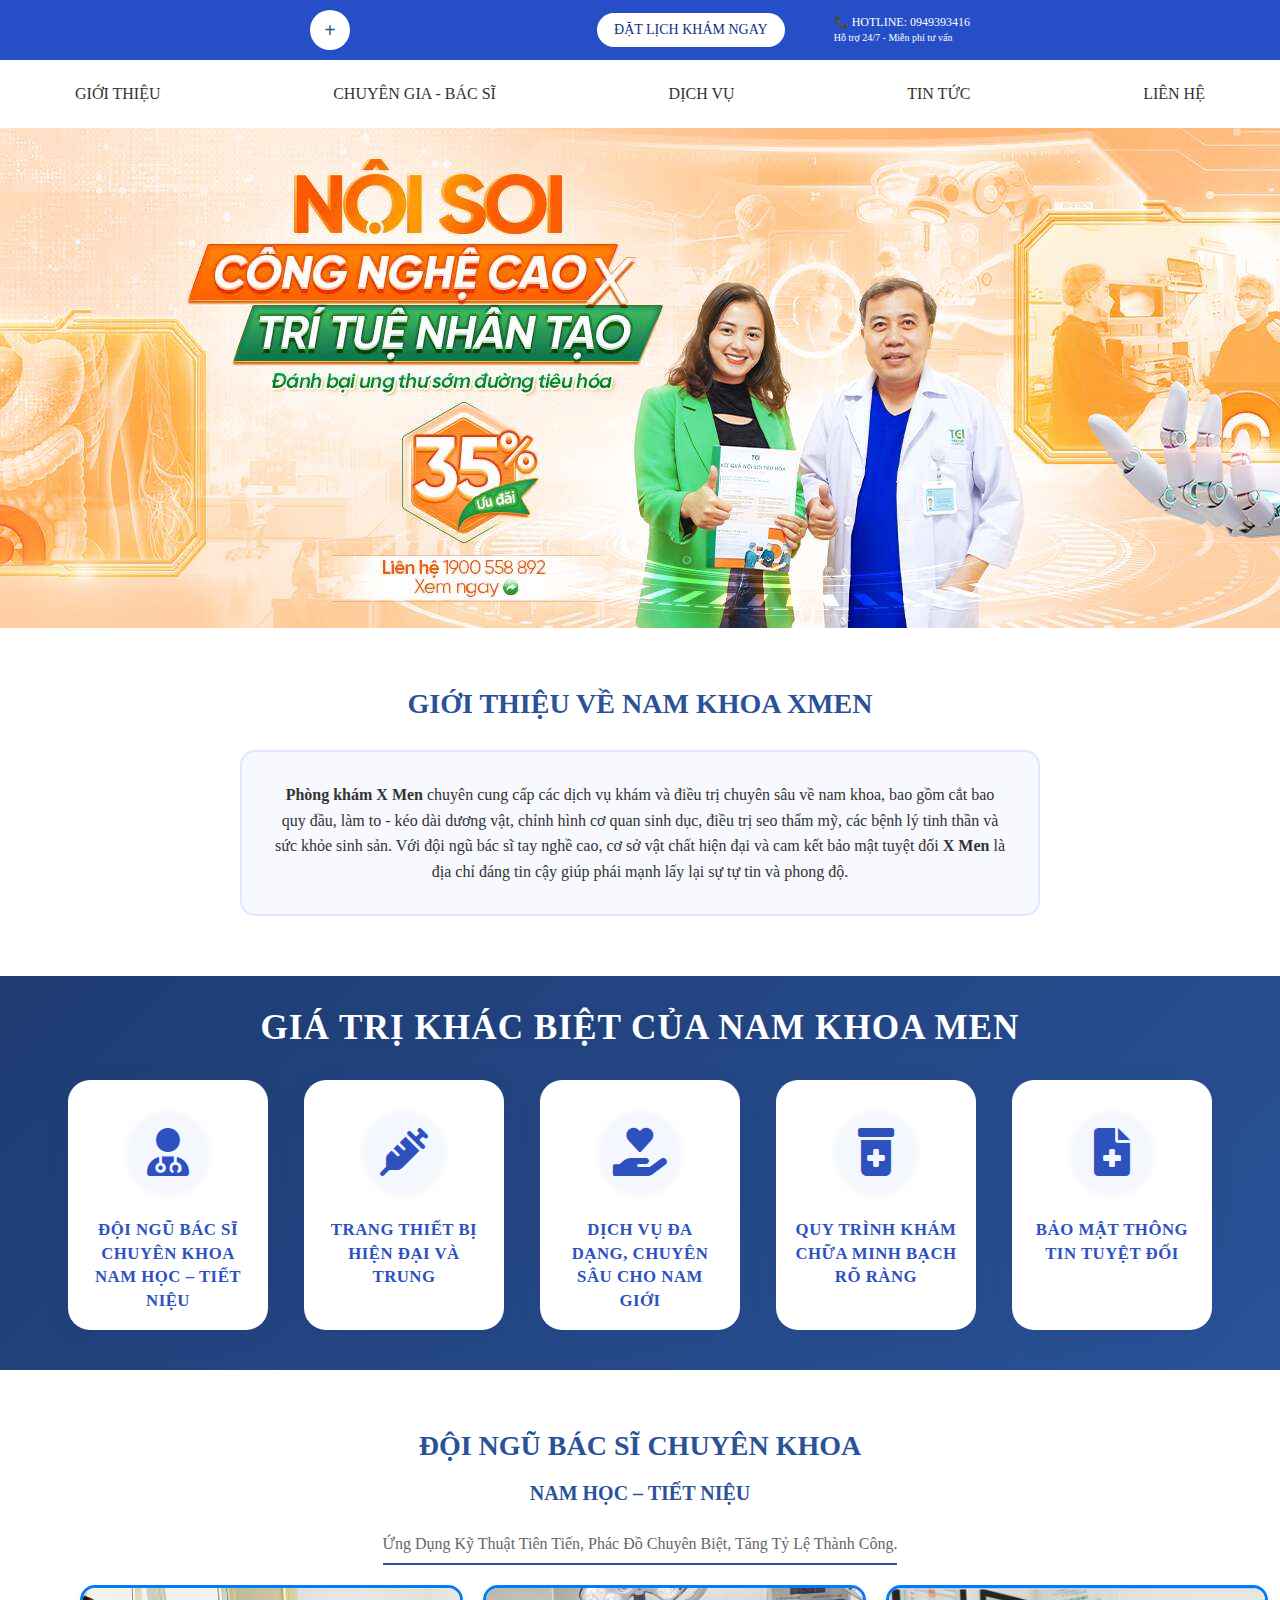
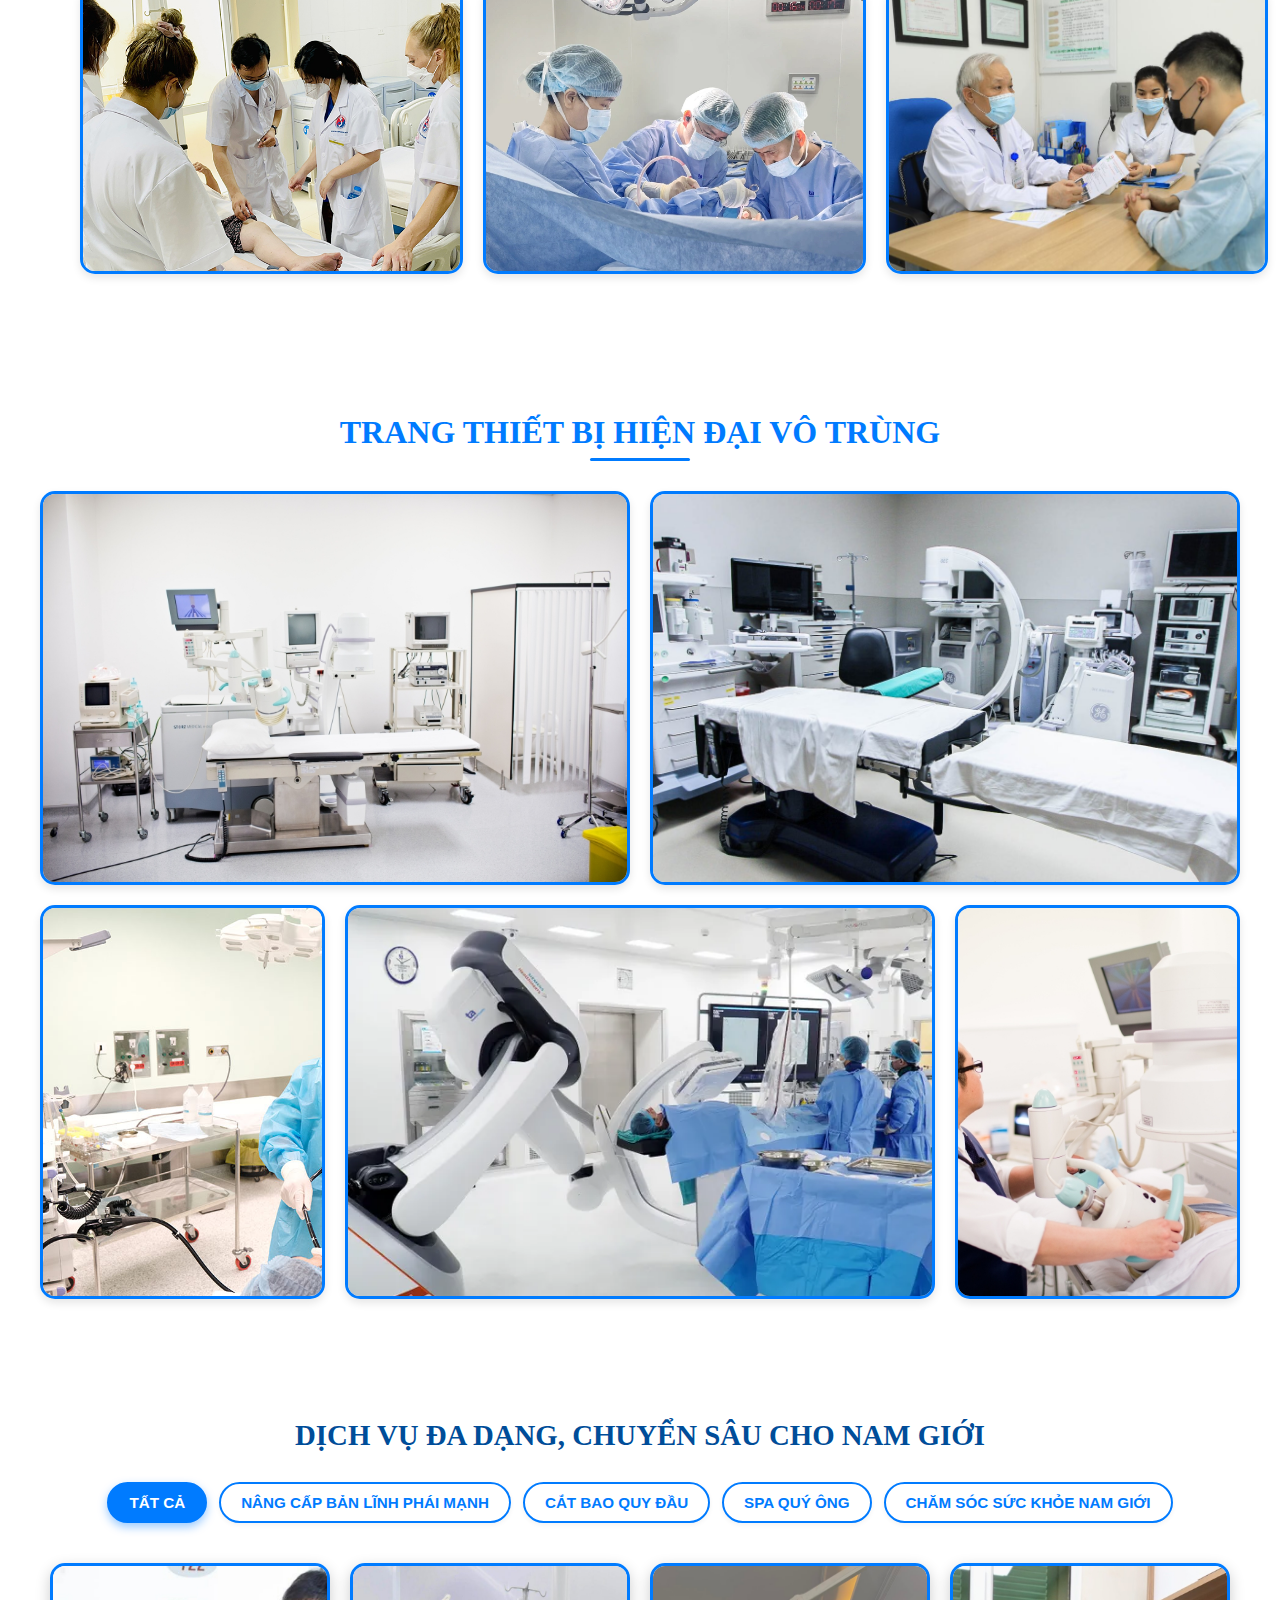
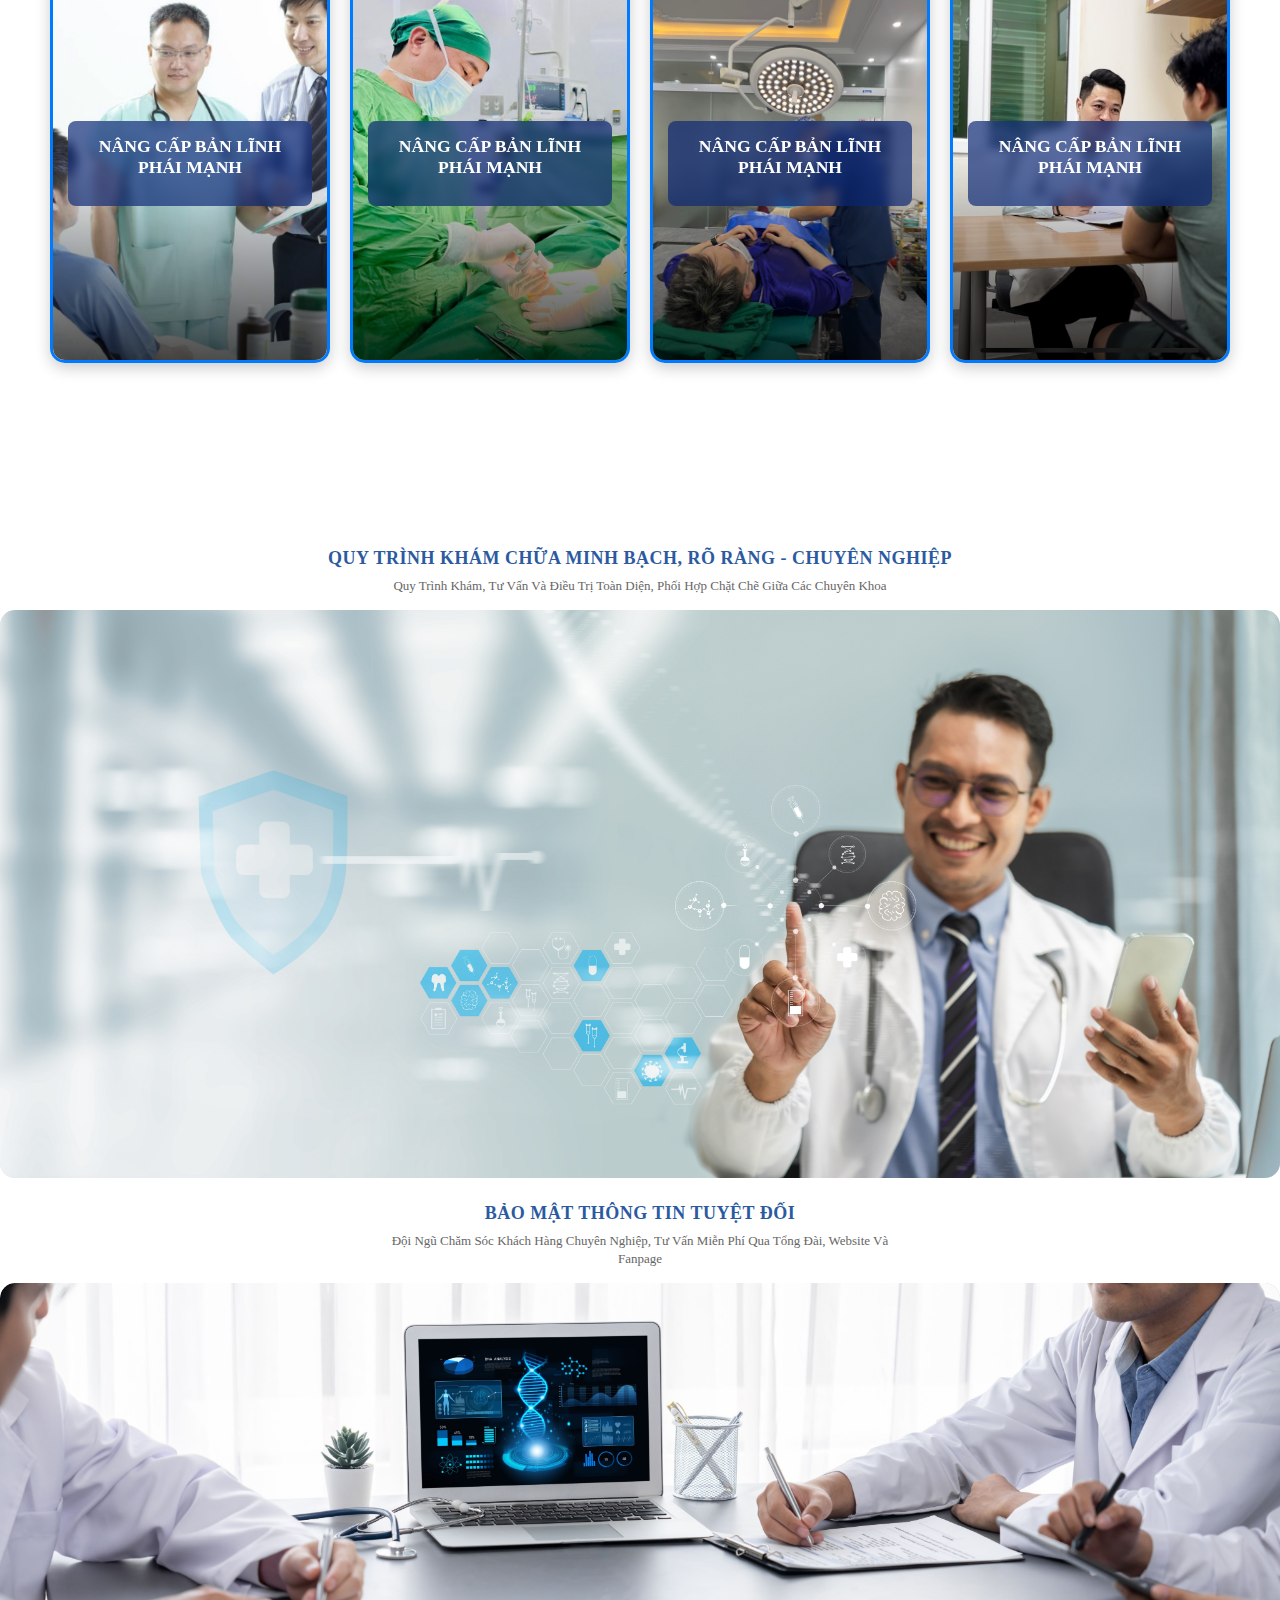
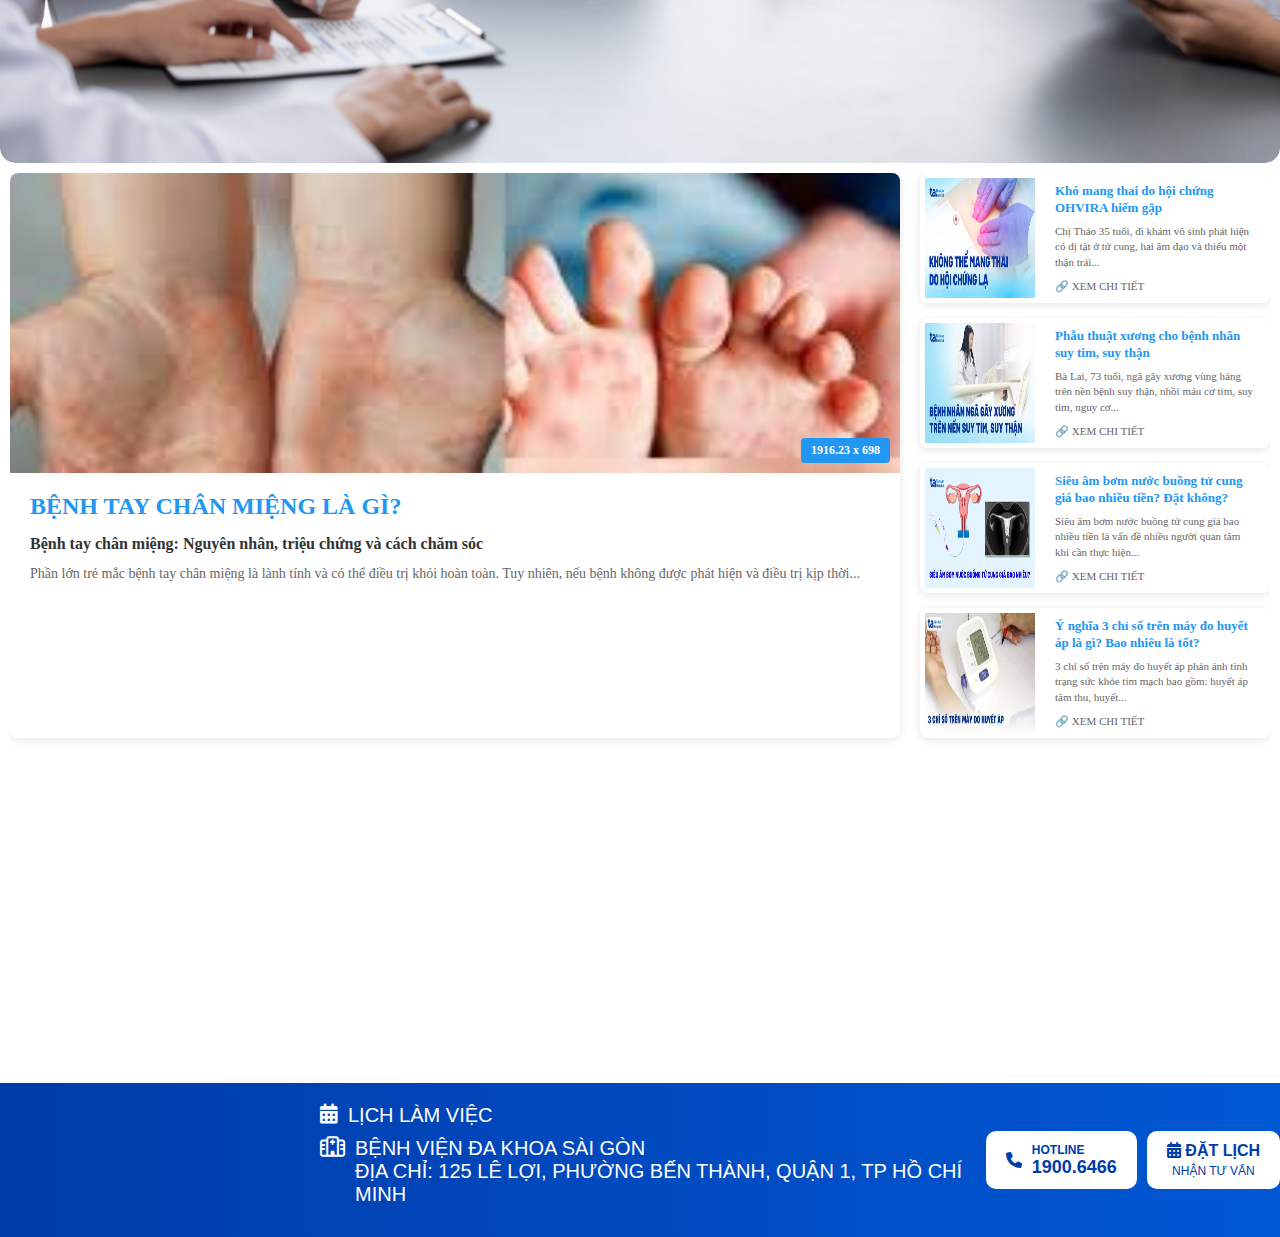
<file: index.html>
<!DOCTYPE html>
<html lang="vi">
  <head>
    <meta charset="UTF-8" />
    <meta name="viewport" content="width=device-width, initial-scale=1.0" />
    <title>Phòng khám X Men</title>
    <link
      rel="stylesheet"
      href="https://cdnjs.cloudflare.com/ajax/libs/font-awesome/6.0.0-beta3/css/all.min.css"
    />
    <link rel="stylesheet" href="style.css" />
    <link rel="preconnect" href="https://fonts.googleapis.com" />
    <link rel="preconnect" href="https://fonts.gstatic.com" crossorigin />
    <link
      href="https://fonts.googleapis.com/css2?family=Kanit:ital,wght@0,100;0,200;0,300;0,400;0,500;0,600;0,700;0,800;0,900;1,100;1,200;1,300;1,400;1,500;1,600;1,700;1,800;1,900&display=swap"
      rel="stylesheet"
    />
  </head>
  <body>
    <!-- Header -->
    <div class="header">
      <div class="header-content">
        <div class="logo">+</div>
        <a href="#" class="booking-btn">ĐẶT LỊCH KHÁM NGAY</a>
        <div class="hotline">
          📞 HOTLINE: 0949393416<br />
          <small>Hỗ trợ 24/7 - Miễn phí tư vấn</small>
        </div>
      </div>
    </div>

    <!-- Navigation -->
    <nav class="nav">
      <div class="nav-content">
        <a href="#" class="nav-item">GIỚI THIỆU</a>
        <a href="#" class="nav-item">CHUYÊN GIA - BÁC SĨ</a>
        <a href="dichvu.html" class="nav-item">DỊCH VỤ</a>
        <a href="tintuc.html" class="nav-item">TIN TỨC</a>
        <a href="lienhe.html" class="nav-item">LIÊN HỆ</a>
      </div>
    </nav>

    <!-- Banner -->
    <div class="banner">
      <div class="banner-content">
        <div class="banner-image"></div>
      </div>
    </div>

    <!-- Introduction Section -->
    <div class="intro-section">
      <div class="intro-content">
        <h2 class="intro-title">GIỚI THIỆU VỀ NAM KHOA XMEN</h2>
        <div class="intro-text">
          <strong>Phòng khám X Men</strong> chuyên cung cấp các dịch vụ khám và
          điều trị chuyên sâu về nam khoa, bao gồm cắt bao quy đầu, làm to - kéo
          dài dương vật, chỉnh hình cơ quan sinh dục, điều trị seo thẩm mỹ, các
          bệnh lý tinh thần và sức khỏe sinh sản. Với đội ngũ bác sĩ tay nghề
          cao, cơ sở vật chất hiện đại và cam kết bảo mật tuyệt đối
          <strong>X Men</strong> là địa chỉ đáng tin cậy giúp phái mạnh lấy lại
          sự tự tin và phong độ.
        </div>
      </div>
    </div>

    <!-- Services Section -->
    <div class="services-section">
      <div class="services-content">
        <h2 class="services-title">GIÁ TRỊ KHÁC BIỆT CỦA NAM KHOA MEN</h2>
        <div class="services-grid">
          <div class="service-item">
            <i class="fas fa-user-md" style="color: #2d52c0"></i>
            <div class="service-text">
              ĐỘI NGŨ BÁC SĨ CHUYÊN KHOA NAM HỌC – TIẾT NIỆU
            </div>
          </div>
          <div class="service-item">
            <i class="fas fa-syringe" style="color: #2d52c0"></i>
            <div class="service-text">TRANG THIẾT BỊ HIỆN ĐẠI VÀ TRUNG</div>
          </div>
          <div class="service-item">
            <i class="fas fa-hand-holding-heart" style="color: #2d52c0"></i>
            <div class="service-text">
              DỊCH VỤ ĐA DẠNG, CHUYÊN SÂU CHO NAM GIỚI
            </div>
          </div>
          <div class="service-item">
            <i
              class="fas fa-prescription-bottle-alt"
              style="color: #2d52c0"
            ></i>
            <div class="service-text">
              QUY TRÌNH KHÁM CHỮA MINH BẠCH RÕ RÀNG
            </div>
          </div>
          <div class="service-item">
            <i class="fas fa-file-medical" style="color: #2d52c0"></i>
            <div class="service-text">BẢO MẬT THÔNG TIN TUYỆT ĐỐI</div>
          </div>
        </div>
      </div>
    </div>

    <!-- Doctor Section -->
    <div class="doctor-section">
      <div class="doctor-content">
        <h2 class="doctor-title">ĐỘI NGŨ BÁC SĨ CHUYÊN KHOA</h2>
        <h3 class="doctor-subtitle">NAM HỌC – TIẾT NIỆU</h3>
        <p class="doctor-description">
          Ứng Dụng Kỹ Thuật Tiên Tiến, Phác Đồ Chuyên Biệt, Tăng Tỷ Lệ Thành
          Công.
        </p>
        <div class="doctor-imageSection">
          <img src="av5.png" alt="" />
          <img src="av1.png" alt="" />
          <img src="av8.png" alt="" />
        </div>
      </div>
    </div>

    <section class="equipment-section">
      <h2 class="section-title">TRANG THIẾT BỊ HIỆN ĐẠI VÔ TRÙNG</h2>
      <div class="equipment-grid-container">
        <img src="av6.png" alt="Thiết bị y tế 1" class="equipment-item-1" />
        <img src="av13.png" alt="Thiết bị y tế 2" class="equipment-item-2" />
        <img src="av11.png" alt="Thiết bị y tế 3" class="equipment-item-3" />
        <img src="av3.png" alt="Thiết bị y tế 4" class="equipment-item-4" />
        <img src="av12.png" alt="Thiết bị y tế 5" class="equipment-item-5" />
      </div>
    </section>

    <section class="services-diverse-section">
      <h2 class="services-main-title">
        DỊCH VỤ ĐA DẠNG, CHUYỂN SÂU CHO NAM GIỚI
      </h2>

      <div class="service-categories">
        <button class="category-button active">TẤT CẢ</button>
        <button class="category-button">NÂNG CẤP BẢN LĨNH PHÁI MẠNH</button>
        <button class="category-button">CẮT BAO QUY ĐẦU</button>
        <button class="category-button">SPA QUÝ ÔNG</button>
        <button class="category-button">CHĂM SÓC SỨC KHỎE NAM GIỚI</button>
      </div>

      <div class="service-cards-container">
        <div class="service-card">
          <img src="av4.png" alt="Dịch vụ 1" class="service-card-image" />
          <div class="service-card-overlay">
            <p class="service-card-text">NÂNG CẤP BẢN LĨNH PHÁI MẠNH</p>
          </div>
        </div>

        <div class="service-card">
          <img src="av9.png" alt="Dịch vụ 2" class="service-card-image" />
          <div class="service-card-overlay">
            <p class="service-card-text">NÂNG CẤP BẢN LĨNH PHÁI MẠNH</p>
          </div>
        </div>

        <div class="service-card">
          <img src="av2.png" alt="Dịch vụ 3" class="service-card-image" />
          <div class="service-card-overlay">
            <p class="service-card-text">NÂNG CẤP BẢN LĨNH PHÁI MẠNH</p>
          </div>
        </div>

        <div class="service-card">
          <img src="av10.png" alt="Dịch vụ 4" class="service-card-image" />
          <div class="service-card-overlay">
            <p class="service-card-text">NÂNG CẤP BẢN LĨNH PHÁI MẠNH</p>
          </div>
        </div>
      </div>
    </section>

    <!-- MEDICAL SECTIONS -->
    <section class="medical-wrapper">
      <div class="service-block">
        <div class="service-header">
          <h2 class="service-main-title">
            QUY TRÌNH KHÁM CHỮA MINH BẠCH, RÕ RÀNG - CHUYÊN NGHIỆP
          </h2>
          <p class="service-description">
            Quy Trình Khám, Tư Vấn Và Điều Trị Toàn Diện, Phối Hợp Chặt Chẽ Giữa
            Các Chuyên Khoa
          </p>
        </div>
        <div class="service-media-area">
          <img src="av14.jpg" alt="" />
        </div>
      </div>

      <div class="service-block">
        <div class="service-header">
          <h2 class="service-main-title">BẢO MẬT THÔNG TIN TUYỆT ĐỐI</h2>
          <p class="service-description">
            Đội Ngũ Chăm Sóc Khách Hàng Chuyên Nghiệp, Tư Vấn Miễn Phí Qua Tổng
            Đài, Website Và Fanpage
          </p>
        </div>
        <div class="service-media-area">
          <img src="av15.jpg" alt="" />
        </div>
      </div>
    </section>

    <div class="main-container">
      <div class="content-wrapper">
        <div class="main-article">
          <div class="main-article-image">
            <div class="image-dimensions">1916.23 x 698</div>
          </div>
          <div class="main-article-content">
            <h1 class="main-title">BỆNH TAY CHÂN MIỆNG LÀ GÌ?</h1>
            <h2 class="main-subtitle">
              Bệnh tay chân miệng: Nguyên nhân, triệu chứng và cách chăm sóc
            </h2>
            <p class="main-description">
              Phần lớn trẻ mắc bệnh tay chân miệng là lành tính và có thể điều
              trị khỏi hoàn toàn. Tuy nhiên, nếu bệnh không được phát hiện và
              điều trị kịp thời...
            </p>
          </div>
        </div>

        <div class="sidebar">
          <div class="sidebar-item">
            <div class="sidebar-image">
              <img
                src="[data-uri]"
                alt=""
              />
            </div>
            <div class="sidebar-content">
              <h3 class="sidebar-title">
                Khó mang thai do hội chứng OHVIRA hiếm gặp
              </h3>
              <p class="sidebar-desc">
                Chị Thảo 35 tuổi, đi khám vô sinh phát hiện có dị tật ở tử cung,
                hai âm đạo và thiếu một thận trái...
              </p>
              <a href="#" class="sidebar-link">🔗 XEM CHI TIẾT</a>
            </div>
          </div>

          <div class="sidebar-item">
            <div class="sidebar-image">
              <img
                src="[data-uri]"
                alt=""
              />
            </div>
            <div class="sidebar-content">
              <h3 class="sidebar-title">
                Phẫu thuật xương cho bệnh nhân suy tim, suy thận
              </h3>
              <p class="sidebar-desc">
                Bà Lai, 73 tuổi, ngã gãy xương vùng háng trên nền bệnh suy thận,
                nhồi máu cơ tim, suy tim, nguy cơ...
              </p>
              <a href="#" class="sidebar-link">🔗 XEM CHI TIẾT</a>
            </div>
          </div>

          <div class="sidebar-item">
            <div class="sidebar-image">
              <img
                src="[data-uri]"
                alt=""
              />
            </div>
            <div class="sidebar-content">
              <h3 class="sidebar-title">
                Siêu âm bơm nước buồng tử cung giá bao nhiều tiền? Đặt không?
              </h3>
              <p class="sidebar-desc">
                Siêu âm bơm nước buồng tử cung giá bao nhiều tiền là vấn đề
                nhiều người quan tâm khi cần thực hiện...
              </p>
              <a href="#" class="sidebar-link">🔗 XEM CHI TIẾT</a>
            </div>
          </div>

          <div class="sidebar-item">
            <div class="sidebar-image">
              <img
                src="[data-uri]"
                alt=""
              />
            </div>
            <div class="sidebar-content">
              <h3 class="sidebar-title">
                Ý nghĩa 3 chỉ số trên máy đo huyết áp là gì? Bao nhiêu là tốt?
              </h3>
              <p class="sidebar-desc">
                3 chỉ số trên máy đo huyết áp phản ánh tình trạng sức khỏe tim
                mạch bao gồm: huyết áp tâm thu, huyết...
              </p>
              <a href="#" class="sidebar-link">🔗 XEM CHI TIẾT</a>
            </div>
          </div>
        </div>
      </div>
    </div>

    <footer class="footer">
      <div class="footer-container">
        <div class="footer-left">
          <iframe
            src="https://www.google.com/maps?q=125%20Lê%20Lợi,%20Phường%20Bến%20Thành,%20Quận%201,%20TP%20Hồ%20Chí%20Minh&output=embed"
            width="300"
            height="150"
            style="border: 0; border-radius: 10px"
            allowfullscreen=""
            loading="lazy"
          ></iframe>
        </div>

        <div class="footer-info">
          <div class="footer-item">
            <i class="fas fa-calendar-alt"></i>
            <span>LỊCH LÀM VIỆC</span>
          </div>
          <div class="footer-item">
            <i class="far fa-hospital"></i>
            <span>
              BỆNH VIỆN ĐA KHOA SÀI GÒN<br />
              ĐỊA CHỈ: 125 LÊ LỢI, PHƯỜNG BẾN THÀNH, QUẬN 1, TP HỒ CHÍ MINH
            </span>
          </div>
        </div>

        <div class="footer-right">
          <div class="footer-hotline">
            <i class="fas fa-phone"></i>
            <div>
              <div class="hotline-label">HOTLINE</div>
              <div class="hotline-number">1900.6466</div>
            </div>
          </div>

          <button class="footer-button">
            <i class="fas fa-calendar-alt"></i> ĐẶT LỊCH<br /><small
              >NHẬN TƯ VẤN</small
            >
          </button>
        </div>
      </div>
    </footer>
  </body>
</html>
</file>
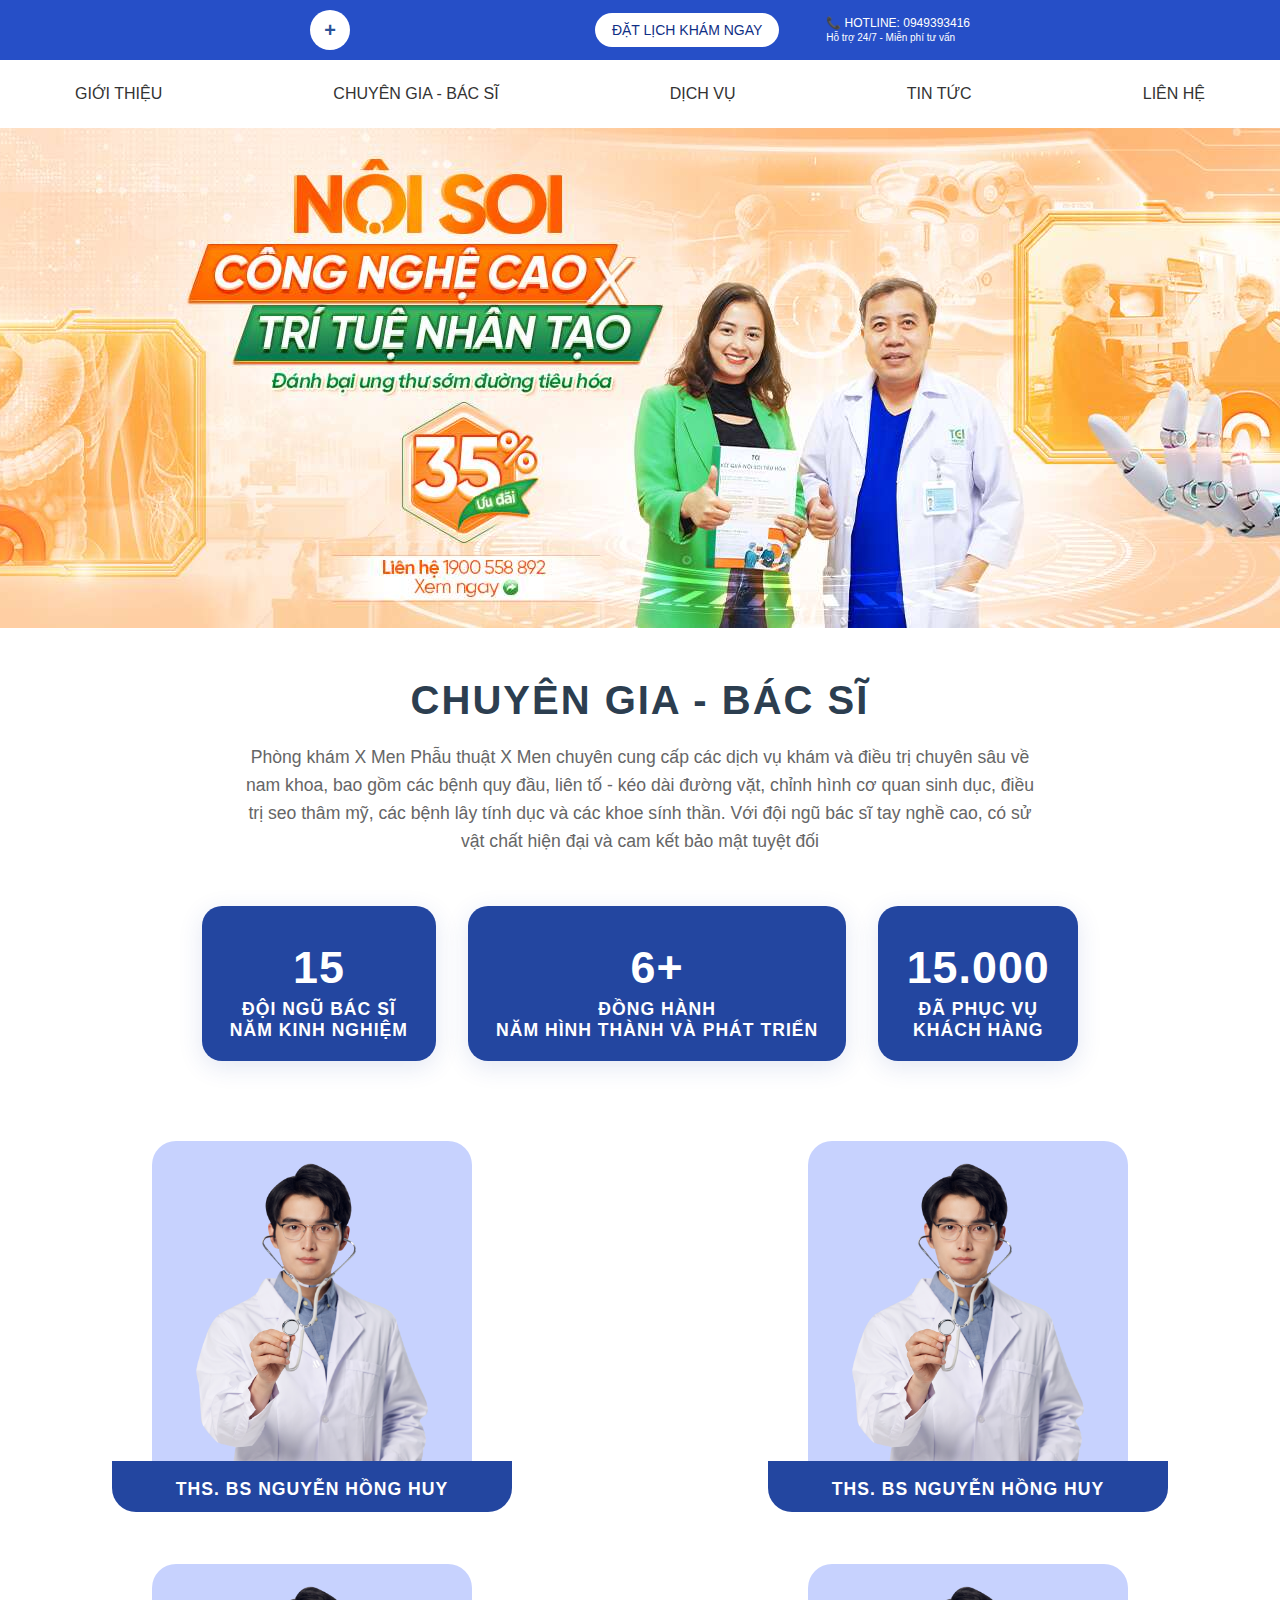
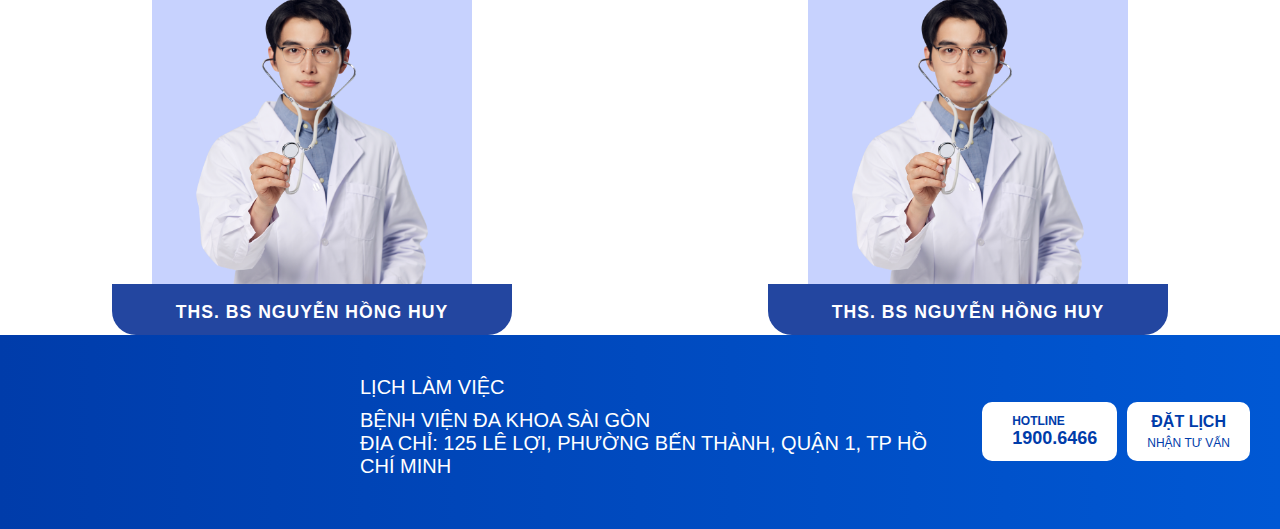
<file: chuyengia.html>
<!DOCTYPE html>
<html lang="en">
  <head>
    <meta charset="UTF-8" />
    <meta name="viewport" content="width=device-width, initial-scale=1.0" />
    <title>Document</title>
    <link rel="stylesheet" href="chuyengia.css" />
  </head>
  <body>
    <!-- Header -->
    <div class="header">
      <div class="header-content">
        <div class="logo">+</div>
        <a href="#" class="booking-btn">ĐẶT LỊCH KHÁM NGAY</a>
        <div class="hotline">
          📞 HOTLINE: 0949393416<br />
          <small>Hỗ trợ 24/7 - Miễn phí tư vấn</small>
        </div>
      </div>
    </div>

    <!-- Navigation -->
    <nav class="nav">
      <div class="nav-content">
        <a href="#" class="nav-item">GIỚI THIỆU</a>
        <a href="#" class="nav-item">CHUYÊN GIA - BÁC SĨ</a>
        <a href="dichvu.html" class="nav-item">DỊCH VỤ</a>
        <a href="tintuc.html" class="nav-item">TIN TỨC</a>
        <a href="lienhe.html" class="nav-item">LIÊN HỆ</a>
      </div>
    </nav>

    <!-- Banner -->
    <div class="banner">
      <div class="banner-content">
        <div class="banner-image"></div>
      </div>
    </div>

    <div class="container">
      <div class="floating-elements">
        <div class="floating-element"></div>
        <div class="floating-element"></div>
        <div class="floating-element"></div>
      </div>

      <div class="headers_doctor">
        <h1>Chuyên gia - Bác sĩ</h1>
        <p>
          Phòng khám X Men Phẫu thuật X Men chuyên cung cấp các dịch vụ khám và
          điều trị chuyên sâu về nam khoa, bao gồm các bệnh quy đầu, liên tố -
          kéo dài đường vặt, chỉnh hình cơ quan sinh dục, điều trị seo thâm mỹ,
          các bệnh lây tính dục và các khoe sính thần. Với đội ngũ bác sĩ tay
          nghề cao, có sử vật chất hiện đại và cam kết bảo mật tuyệt đối
        </p>
      </div>

      <div class="stats-container">
        <div class="stat-card">
          <span class="stat-number">15</span>
          <div class="stat-label">Đội ngũ bác sĩ<br />Năm kinh nghiệm</div>
        </div>
        <div class="stat-card">
          <span class="stat-number">6+</span>
          <div class="stat-label">
            Đồng hành<br />Năm hình thành và phát triển
          </div>
        </div>
        <div class="stat-card">
          <span class="stat-number">15.000</span>
          <div class="stat-label">Đã phục vụ<br />Khách hàng</div>
        </div>
      </div>

      <div class="doctors-grid">
        <div class="doctor-card">
          <div class="doctor-image">
            <div class="doctor-avatar">
              <img src="bacsi.png" alt="" />
            </div>
          </div>
          <div class="doctor-name">ThS. BS NGUYỄN HỒNG HUY</div>
        </div>
        <div class="doctor-card">
          <div class="doctor-image">
            <div class="doctor-avatar">
              <img src="bacsi.png" alt="" />
            </div>
          </div>
          <div class="doctor-name">ThS. BS NGUYỄN HỒNG HUY</div>
        </div>
        <div class="doctor-card">
          <div class="doctor-image">
            <div class="doctor-avatar">
              <img src="bacsi.png" alt="" />
            </div>
          </div>
          <div class="doctor-name">ThS. BS NGUYỄN HỒNG HUY</div>
        </div>
        <div class="doctor-card">
          <div class="doctor-image">
            <div class="doctor-avatar">
              <img src="bacsi.png" alt="" />
            </div>
          </div>
          <div class="doctor-name">ThS. BS NGUYỄN HỒNG HUY</div>
        </div>
      </div>
    </div>
    <footer class="footer">
      <div class="footer-container">
        <div class="footer-left">
          <iframe
            src="https://www.google.com/maps?q=125%20Lê%20Lợi,%20Phường%20Bến%20Thành,%20Quận%201,%20TP%20Hồ%20Chí%20Minh&output=embed"
            width="300"
            height="150"
            style="border: 0; border-radius: 10px"
            allowfullscreen=""
            loading="lazy"
          ></iframe>
        </div>

        <div class="footer-info">
          <div class="footer-item">
            <i class="fas fa-calendar-alt"></i>
            <span>LỊCH LÀM VIỆC</span>
          </div>
          <div class="footer-item">
            <i class="far fa-hospital"></i>
            <span>
              BỆNH VIỆN ĐA KHOA SÀI GÒN<br />
              ĐỊA CHỈ: 125 LÊ LỢI, PHƯỜNG BẾN THÀNH, QUẬN 1, TP HỒ CHÍ MINH
            </span>
          </div>
        </div>

        <div class="footer-right">
          <div class="footer-hotline">
            <i class="fas fa-phone"></i>
            <div>
              <div class="hotline-label">HOTLINE</div>
              <div class="hotline-number">1900.6466</div>
            </div>
          </div>

          <button class="footer-button">
            <i class="fas fa-calendar-alt"></i> ĐẶT LỊCH<br /><small
              >NHẬN TƯ VẤN</small
            >
          </button>
        </div>
      </div>
    </footer>
  </body>
</html>
</file>
<file: style.css>
* {
  margin: 0;
  padding: 0;
  box-sizing: border-box;
}

body {
  body {
    font-family: "Kanit", Arial, sans-serif;
  }
}

/* Header */
.header {
  background: #264fc7;
  color: white;
  padding: 10px 0;
  position: relative;
}

.header-content {
  max-width: 700px;
  margin: 0 auto;
  display: flex;
  justify-content: space-between;
  align-items: center;
  padding: 0 20px;
}

.logo {
  margin-right: 30%;
  background: white;
  color: #2a5298;
  width: 40px;
  height: 40px;
  border-radius: 50%;
  display: flex;
  align-items: center;
  justify-content: center;
  font-weight: bold;
  font-size: 20px;
}

.booking-btn {
  background: white;
  padding: 8px 16px;
  border-radius: 20px;
  border: 1px solid rgba(255, 255, 255, 0.3);
  color: #102f85;
  text-decoration: none;
  font-size: 14px;
}

.hotline {
  font-size: 12px;
}

/* Navigation */
.nav {
  background: white;
  box-shadow: 0 2px 4px rgba(0, 0, 0, 0.1);
  padding: 15px 0;
}

.nav-content {
  max-width: 1200px;
  margin: 0 auto;
  display: flex;
  justify-content: space-between;
  padding: 0 20px;
}

.nav-item {
  color: #333;
  text-decoration: none;
  font-weight: 500;
  padding: 10px 15px;
  border-radius: 5px;
  transition: background 0.3s;
}

.nav-item:hover {
  background: #f0f0f0;
}

/* Banner */
.banner {
  height: 500px;
  background: url("av7.png") center/cover;
  background-size: cover;
  background-position: center;
  padding: 60px 0;
  position: relative;
  overflow: hidden;
}

.banner::before {
  content: "";
  position: absolute;
  top: 0;
  left: 0;
  right: 0;
  bottom: 0;

  z-index: 1;
}

.banner-content {
  max-width: 1200px;
  margin: 0 auto;
  display: flex;
  align-items: center;
  justify-content: space-between;
  padding: 0 20px;
  position: relative;
  z-index: 2;
}

.tci-logo {
  background: white;
  color: #2a5298;
  padding: 8px 20px;
  border-radius: 25px;
  font-weight: bold;
  font-size: 16px;
  display: inline-block;
  margin-bottom: 20px;
}

.banner-text h1 {
  font-size: 42px;
  font-weight: bold;
  margin-bottom: 5px;
  line-height: 1.1;
}

.banner-text h2 {
  font-size: 32px;
  font-weight: bold;
  margin-bottom: 15px;
  color: #4caf50;
}

.banner-subtitle {
  font-size: 18px;
  margin-bottom: 20px;
  font-weight: 500;
}

.discount-container {
  display: flex;
  align-items: center;
  gap: 15px;
  margin-bottom: 20px;
}

.discount {
  background: #ff4444;
  color: white;
  padding: 15px 25px;
  border-radius: 50px;
  font-size: 48px;
  font-weight: bold;
  display: inline-block;
  box-shadow: 0 4px 15px rgba(255, 68, 68, 0.3);
}

.discount-text {
  color: white;
  font-size: 16px;
  font-weight: 600;
}

.contact-info {
  font-size: 14px;
  line-height: 1.5;
}

.banner-image {
  flex: 1;
  text-align: right;
  position: relative;
}

.doctor-placeholder {
  width: 350px;
  height: 250px;
  background: rgba(255, 255, 255, 0.1);
  border-radius: 20px;
  display: flex;
  align-items: center;
  justify-content: center;
  color: white;
  font-size: 24px;
  backdrop-filter: blur(10px);
  border: 2px solid rgba(255, 255, 255, 0.2);
}

/* Introduction Section */
.intro-section {
  padding: 60px 0;
  background: white;
}

.intro-content {
  max-width: 1200px;
  margin: 0 auto;
  text-align: center;
  padding: 0 20px;
}

.intro-title {
  color: #2a5298;
  font-size: 28px;
  font-weight: bold;
  margin-bottom: 30px;
}

.intro-text {
  background: #f8f9ff;
  border: 2px solid #e0e6ff;
  border-radius: 15px;
  padding: 30px;
  font-size: 16px;
  line-height: 1.6;
  color: #333;
  max-width: 800px;
  margin: 0 auto;
}

/* Services Section */
.services-section {
  background: linear-gradient(135deg, #1e3c72 0%, #2a5298 100%);
  padding: 32px 0 40px 0;
}
.services-content {
  max-width: 1200px;
  margin: 0 auto;
  text-align: center;
}
.services-title {
  color: #fff;
  font-size: 2.2em;
  font-weight: bold;
  margin-bottom: 32px;
  letter-spacing: 1px;
  text-shadow: 0 2px 8px rgba(30, 60, 114, 0.15);
}
.services-grid {
  display: flex;
  justify-content: center;
  gap: 36px;
  flex-wrap: wrap;
}
.service-item {
  background: #fff;
  border-radius: 22px;
  box-shadow: 0 6px 24px rgba(30, 60, 114, 0.1);
  padding: 32px 18px 18px 18px;
  width: 200px;
  min-height: 220px;
  display: flex;
  flex-direction: column;
  align-items: center;
  transition: transform 0.2s, box-shadow 0.2s;
}
.service-item:hover {
  transform: translateY(-8px) scale(1.04);
  box-shadow: 0 12px 32px rgba(30, 60, 114, 0.18);
}
.service-item i {
  background: #f4f7fe;
  color: #2d52c0 !important;
  border-radius: 50%;
  font-size: 48px;
  width: 80px;
  height: 80px;
  display: flex;
  align-items: center;
  justify-content: center;
  margin-bottom: 18px;
  box-shadow: 0 2px 8px rgba(30, 60, 114, 0.08);
}
.service-text {
  color: #2d52c0;
  font-size: 1.05em;
  font-weight: 700;
  margin-top: 8px;
  line-height: 1.4;
  text-align: center;
  text-transform: uppercase;
  letter-spacing: 0.5px;
}

/* Doctor Section */
.doctor-section {
  background: white;
  padding: 60px 0;
}

.doctor-content {
  max-width: 1200px;
  margin: 0 auto;
  text-align: center;
  padding: 0 20px;
}

.doctor-title {
  color: #2a5298;
  font-size: 28px;
  font-weight: bold;
  margin-bottom: 20px;
}

.doctor-subtitle {
  color: #2a5298;
  font-size: 20px;
  font-weight: 600;
  margin-bottom: 30px;
}

.doctor-description {
  font-size: 16px;
  color: #666;
  border-bottom: 2px solid #2a5298;
  padding-bottom: 10px;
  display: inline-block;
}

/* ===================== RESPONSIVE THEO RANGE ===================== */
@media screen and (max-width: 479px) {
  /* Điện thoại nhỏ */
  body {
    width: max-content;
  }
  .nav-content {
    width: 180vh;
  }
  .service-item {
    width: 250px;
  }
  .services-grid {
    display: grid !important;
    grid-template-columns: repeat(3, 1fr);
  }
  .section-title {
    font-size: 1.2em;
  }
  .equipment-grid-container img {
    height: 150px;
  }
  .service-cards-container {
    display: grid !important;
    width: fit-content;
    grid-template-columns: repeat(2, 2fr) !important;
    grid-template-columns: repeat(2, 2fr) !important;
  }
  .medical-wrapper img {
    height: 220vh !important;
    margin-left: 1vw !important;
    margin-right: 1vw !important;
    background: white;
    border-radius: 15px;
    overflow: hidden;
  }
}

@media screen and (min-width: 480px) and (max-width: 767px) {
  /* Điện thoại thường */
  body {
    width: max-content;
  }
  .services-grid {
    display: grid !important;
    width: fit-content;
    grid-template-columns: repeat(2, 2fr) !important;
    grid-template-columns: repeat(2, 2fr) !important;
    left: 20%;
    position: relative;
  }
  .service-item {
    width: 280px;
  }
  .banner-content {
    flex-direction: column;
    text-align: center;
  }
  .nav-content {
    flex-wrap: wrap;
    gap: 10px;
  }
  .banner-text h1 {
    font-size: 32px;
  }
  .banner-text h2 {
    font-size: 24px;
  }
  .services-title {
    font-size: 20px;
  }
  .section-title {
    font-size: 1.5em;
  }
  .equipment-grid-container {
    grid-template-columns: 1fr;
    grid-template-areas:
      "item1"
      "item2"
      "item3"
      "item4"
      "item5";
  }
  .equipment-grid-container img {
    height: 200px;
  }
  /* Medical section */
  .button-row {
    gap: 6px;
    margin-bottom: 30px;
  }
  .modern-button {
    font-size: 12px;
    padding: 12px 20px;
  }
  .medical-wrapper {
    margin: 10px;
    border-radius: 12px;
  }
  .service-header {
    padding: 20px 15px 12px 15px;
  }
  .service-main-title {
    font-size: 16px;
  }
  .service-description {
    font-size: 12px;
  }
  .service-media-area {
    height: 200px;
    margin: 12px 15px 20px 15px;
    border-radius: 12px;
  }
}

@media screen and (min-width: 768px) and (max-width: 1023px) {
  /* Máy tính bảng */
  body {
    width: max-content;
    padding: 0px !important;
    margin: 0px !important;
  }
  .equipment-grid-container {
    grid-template-columns: repeat(2, 1fr);
    grid-template-areas:
      "item1 item1"
      "item2 item2"
      "item3 item4"
      "item5 .";
  }
  .equipment-item-1,
  .equipment-item-2 {
    height: 250px;
  }
  .equipment-item-3,
  .equipment-item-4,
  .equipment-item-5 {
    height: 180px;
  }
  .services-grid {
    display: grid;
    grid-template-columns: repeat(3, 1fr);
  }
  .service-item {
    width: 90vw;
    min-width: 0;
    max-width: 350px;
    padding: 20px 8px 12px 8px;
  }
  .service-item i {
    font-size: 36px;
    width: 54px;
    height: 54px;
  }
  .content-wrapper {
    display: flex !important;
    padding: 20px !important;
    gap: 20px;
    width: fit-content;
    margin: 0 auto !important;
  }
}

@media screen and (min-width: 1024px) and (max-width: 1279px) {
  /* Laptop nhỏ */
  /* Có thể thêm các rule riêng cho laptop nhỏ nếu cần */
  body {
    width: max-content;
    padding: 0px !important;
    margin: 0px !important;
  }
}

@media screen and (min-width: 1280px) {
  /* Desktop lớn */
  /* Có thể thêm các rule riêng cho desktop lớn nếu cần */
}

.doctor-imageSection {
  display: flex;
}
.doctor-imageSection img {
  width: 33%;
  margin-left: 20px;
  margin-top: 20px;
  object-fit: cover; /* Đảm bảo ảnh vừa khung mà không bị méo */
  border: 3px solid #007bff; /* Viền xanh dương: 3px độ dày, màu #007bff (xanh tươi) */
  border-radius: 15px; /* Bo tròn góc: 15px */
  box-shadow: 0 4px 8px rgba(0, 0, 0, 0.1); /* Đổ bóng nhẹ cho ảnh */
  transition: transform 0.3s ease, box-shadow 0.3s ease; /* Hiệu ứng chuyển động mượt mà khi hover */
}
/* PHẦN CHUNG CHO TIÊU ĐỀ VÀ KHUNG */
.equipment-section {
  padding: 40px 20px;
  background-color: #ffffff;
  text-align: center;
  margin-top: 40px;
}

.section-title {
  color: #007bff;
  font-size: 2em;
  margin-bottom: 30px;
  text-transform: uppercase;
  font-weight: bold;
  position: relative;
  padding-bottom: 10px;
}

.section-title::after {
  content: "";
  position: absolute;
  left: 50%;
  bottom: 0;
  transform: translateX(-50%);
  width: 100px;
  height: 3px;
  background-color: #007bff;
  border-radius: 5px;
}

/* CONTAINER CHÍNH CỦA GRID LAYOUT */
.equipment-grid-container {
  display: grid;
  /* Định nghĩa 4 cột với chiều rộng bằng nhau (1fr) */
  grid-template-columns: repeat(4, 1fr);
  /* Định nghĩa các vùng cho từng ảnh để dễ quản lý */
  grid-template-areas:
    "item1 item1 item2 item2" /* Hàng 1: item1 chiếm 2 cột, item2 chiếm 2 cột */
    "item3 item4 item4 item5"; /* Hàng 2: item3 chiếm 1, item4 chiếm 2, item5 chiếm 1 */
  gap: 20px; /* Khoảng cách giữa các ô */
  max-width: 1200px; /* Chiều rộng tối đa của container */
  margin: 0 auto; /* Căn giữa container */
  align-items: center; /* Căn giữa các item theo chiều dọc */
}

/* KIỂU CHUNG CHO TẤT CẢ CÁC ẢNH TRONG GRID */
.equipment-grid-container img {
  width: 100%; /* Ảnh sẽ lấp đầy chiều rộng của ô grid nó nằm trong */
  height: 394px; /* Chiều cao tự động để giữ tỷ lệ khung hình */
  object-fit: cover; /* Đảm bảo ảnh vừa khung mà không bị méo */
  border: 3px solid #007bff; /* Viền xanh dương */
  border-radius: 15px; /* Bo tròn góc */
  box-shadow: 0 4px 8px rgba(0, 0, 0, 0.1); /* Đổ bóng nhẹ */
  transition: transform 0.3s ease, box-shadow 0.3s ease; /* Hiệu ứng hover mượt mà */
}

.equipment-grid-container img:hover {
  transform: translateY(-5px); /* Nâng ảnh lên một chút khi hover */
  box-shadow: 0 8px 16px rgba(0, 0, 0, 0.2); /* Đổ bóng đậm hơn khi hover */
}

/* ĐỊNH VỊ VÀ KÍCH THƯỚC CỤ THỂ CHO TỪNG ẢNH BẰNG grid-area */
.equipment-item-1 {
  grid-area: item1;
  height: 300px; /* Chiều cao cố định cho ảnh lớn */
}

.equipment-item-2 {
  grid-area: item2;
  height: 300px; /* Chiều cao cố định cho ảnh lớn */
}

.equipment-item-3 {
  grid-area: item3;
  height: 200px; /* Chiều cao cố định cho ảnh nhỏ */
}

.equipment-item-4 {
  grid-area: item4;
  height: 200px; /* Chiều cao cố định cho ảnh nhỏ */
}

.equipment-item-5 {
  grid-area: item5;
  height: 200px; /* Chiều cao cố định cho ảnh nhỏ */
}

/* PHẦN DỊCH VỤ ĐA DẠNG */
.services-diverse-section {
  padding: 40px 20px;

  text-align: center;
  margin-top: 40px;
  position: relative; /* Quan trọng để tiêu đề chân trang có thể định vị */
}

.services-main-title {
  color: #004d99; /* Màu xanh đậm cho tiêu đề chính */
  font-size: 1.8em;
  margin-bottom: 30px;
  text-transform: uppercase;
  font-weight: bold;
}

/* NÚT CHỌN DANH MỤC */
.service-categories {
  display: flex;
  justify-content: center;
  flex-wrap: wrap; /* Cho phép các nút xuống hàng nếu không đủ chỗ */
  gap: 12px; /* Tăng khoảng cách giữa các nút một chút */
  margin-bottom: 40px;
  padding: 0 10px; /* Thêm padding ngang để nút không bị dính vào mép màn hình nhỏ */
}

.category-button {
  background-color: #ffffff; /* Nền trắng */
  border: 2px solid #007bff; /* Viền xanh, độ dày 2px */
  color: #007bff; /* Chữ xanh */
  padding: 10px 20px; /* Tăng padding để nút to hơn */
  border-radius: 25px; /* Bo tròn mạnh hơn */
  cursor: pointer;
  font-size: 0.95em; /* Kích thước chữ hơi lớn hơn */
  font-weight: bold;
  transition: background-color 0.3s ease, color 0.3s ease, box-shadow 0.3s ease,
    border-color 0.3s ease; /* Thêm transition cho box-shadow và border-color */
  white-space: nowrap; /* Ngăn không cho chữ xuống dòng trong nút */
  box-shadow: 0 2px 5px rgba(0, 0, 0, 0.05); /* Bóng nhẹ ban đầu */
}

.category-button:hover {
  background-color: #007bff; /* Nền xanh khi hover */
  color: white; /* Chữ trắng khi hover */
  box-shadow: 0 4px 10px rgba(0, 123, 255, 0.3); /* Bóng xanh khi hover */
  border-color: #007bff; /* Đảm bảo viền không đổi màu */
}

.category-button.active {
  background-color: #007bff; /* Nền xanh khi active */
  color: white; /* Chữ trắng khi active */
  box-shadow: 0 4px 10px rgba(0, 123, 255, 0.4); /* Bóng xanh đậm hơn khi active */
  border-color: #007bff; /* Đảm bảo viền không đổi màu */
}

/* CONTAINER CỦA CÁC CARD DỊCH VỤ */
.service-cards-container {
  display: flex; /* Dùng Flexbox để xếp 4 card trên một hàng */
  gap: 20px; /* Khoảng cách giữa các card */
  justify-content: center;
  align-items: flex-end; /* Căn chỉnh các card theo đáy (giúp card giữa cao hơn) */
  max-width: 1200px;
  margin: 0 auto 80px auto; /* Tăng margin-bottom để tạo khoảng cách với medical-wrapper */
}

/* STYLE CHUNG CHO MỖI CARD DỊCH VỤ */
.service-card {
  position: relative; /* Quan trọng cho overlay */
  border: 3px solid #007bff; /* Viền xanh */
  border-radius: 15px; /* Bo tròn góc card */
  overflow: hidden; /* Quan trọng để ảnh và overlay không tràn ra ngoài bo tròn */
  box-shadow: 0 5px 15px rgba(0, 0, 0, 0.2); /* Đổ bóng mạnh hơn */
  flex: 1; /* Cho phép card mở rộng để lấp đầy không gian */
  display: flex;
  flex-direction: column;
  justify-content: flex-end; /* Căn chỉnh nội dung (overlay) xuống dưới */
  min-width: 220px; /* Giới hạn chiều rộng tối thiểu của mỗi card */
  max-width: 280px; /* Giới hạn chiều rộng tối đa của mỗi card */
  height: 400px; /* Chiều cao cố định cho tất cả các card để ảnh đều nhau */
  transition: transform 0.3s ease, box-shadow 0.3s ease;
}

.service-card-image {
  width: 100%;
  height: 100%; /* Lấp đầy chiều cao của card */
  object-fit: cover; /* Đảm bảo ảnh không bị méo */
  position: absolute; /* Đặt ảnh làm nền */
  top: 0;
  left: 0;
  z-index: 1; /* Đảm bảo ảnh nằm dưới overlay */
}

.service-card-overlay {
  position: relative; /* Đặt trên ảnh */
  z-index: 2; /* Đảm bảo overlay nằm trên ảnh */
  background: linear-gradient(
    to top,
    rgba(0, 0, 0, 0.7) 0%,
    rgba(0, 0, 0, 0) 50%
  ); /* Gradient đen mờ từ dưới lên */
  color: white;
  padding: 15px;
  text-align: center;
  display: flex;
  align-items: center; /* Căn chỉnh text ở giữa theo chiều dọc */
  justify-content: center;
  height: 100%; /* Lấp đầy toàn bộ chiều cao của card */
}

.service-card-text {
  font-size: 1.1em;
  height: 85px;
  font-weight: bold;
  margin: 0;
  white-space: normal; /* Cho phép chữ xuống dòng */
  word-break: break-word; /* Ngắt từ nếu cần */
  background: #0b2775ad; /* Background màu xanh với độ trong suốt */
  padding: 15px 20px; /* Thêm padding cho text */
  border-radius: 8px; /* Bo tròn góc cho background */
  backdrop-filter: blur(5px); /* Hiệu ứng blur nhẹ */
}

.service-card:hover {
  transform: translateY(-8px);
  box-shadow: 0 8px 20px rgba(0, 0, 0, 0.3);
}
/* MEDICAL SECTIONS */
.medical-wrapper {
  max-width: max-content;
  margin: 40px auto 0 auto; /* Thêm margin-top để tạo khoảng cách với section trước */
  background: white;
  border-radius: 15px;
  overflow: hidden;
}

.service-block {
  margin-bottom: 0;
  background: white;
}

.service-header {
  text-align: center;
  padding: 25px 20px 15px 20px;
  background: white;
}

.service-main-title {
  color: #2c5aa0;
  font-size: 18px;
  font-weight: 700;
  text-transform: uppercase;
  letter-spacing: 0.5px;
  margin-bottom: 8px;
}

.service-description {
  color: #666;
  font-size: 13px;
  font-weight: 400;
  line-height: 1.4;
  max-width: 500px;
  margin: 0 auto;
}

.service-media-area {
  background-image: url("av14.jpg");

  border-radius: 15px;
  display: flex;
  align-items: center;
  justify-content: center;
  color: #888;
  font-size: 14px;
  position: relative;
  overflow: hidden;
}

.service-media-area img {
  max-width: 100%;
  max-height: 100%;
  border-radius: 15px;
  box-shadow: 0 4px 16px rgba(0, 0, 0, 0.13);
  object-fit: cover;
  display: block;
  margin: 0 auto;
  transition: transform 0.3s, box-shadow 0.3s;
}
.service-media-area img:hover {
  transform: scale(1.04) translateY(-4px);
  box-shadow: 0 8px 24px rgba(0, 0, 0, 0.18);
}
@media (max-width: 767px) {
  .service-media-area {
    height: 160px;
    margin: 10px 5px 18px 5px;
  }
  .service-media-area img {
    border-radius: 10px;
  }
  .medical-wrapper {
    max-width: 100%;
    margin: 40px auto 0 auto;
    background: white;
    border-radius: 15px;
    overflow: hidden;
  }
}

@keyframes media-shimmer {
  0% {
    transform: translateX(-100%);
  }
  100% {
    transform: translateX(100%);
  }
}

.content-placeholder {
  background: rgba(255, 255, 255, 0.8);
  padding: 10px 15px;
  border-radius: 8px;
  font-weight: 500;
}

.service-block {
  transition: all 0.3s ease;
}

.service-block:hover {
  transform: translateY(-2px);
}

.service-block:hover .service-media-area {
  background: #c8c8c8;
}

/* Main container */
.main-container {
  min-height: 100vh;

  border-radius: 8px;
  margin: 10px;
  overflow: hidden;
}

/* Content area */
.content-wrapper {
  display: flex;

  gap: 20px;

  margin: 0 auto;
}

/* Logo */
<!-- .logos {
  background: #2196f3;
  color: white;
  width: 60px;
  height: 60px;
  border-radius: 8px;
  display: flex;
  align-items: center;
  justify-content: center;
  font-size: 28px;
  font-weight: bold;
  margin-bottom: 20px;
}
-->

  /* Main article */
  .main-article {
  flex: 1;
  background: white;
  border-radius: 8px;
  overflow: hidden;
  box-shadow: 0 2px 8px rgba(0, 0, 0, 0.1);
}

.main-article-image {
  width: 100%;
  height: 300px;

  background-image: url("[data-uri]");
  background-size: cover;
  position: relative;
}

.main-article-content {
  padding: 20px;
}

.main-title {
  font-size: 24px;
  font-weight: bold;
  color: #2196f3;
  margin-bottom: 15px;
  text-transform: uppercase;
}

.main-subtitle {
  font-size: 16px;
  font-weight: bold;
  color: #333;
  margin-bottom: 10px;
}

.main-description {
  font-size: 14px;
  color: #666;
  line-height: 1.5;
}

/* Sidebar */
.sidebar {
  width: 350px;
  display: flex;
  flex-direction: column;
  gap: 15px;
}

.sidebar-item {
  display: flex;
  background: white;
  border-radius: 8px;
  overflow: hidden;
  box-shadow: 0 2px 8px rgba(0, 0, 0, 0.1);
  transition: transform 0.2s;
}

.sidebar-item:hover {
  transform: translateY(-2px);
}

.sidebar-image img {
  width: 120px;
  height: 130px;

  display: flex;
  align-items: center;
  justify-content: center;
  font-size: 10px;
  color: #2196f3;
  text-align: center;
  padding: 5px;
  font-weight: bold;
  position: relative;
}

.sidebar-content {
  flex: 1;
  padding: 10px 15px;
  display: flex;
  flex-direction: column;
  justify-content: space-between;
}

.sidebar-title {
  font-size: 13px;
  font-weight: bold;
  color: #2196f3;
  line-height: 1.3;
  margin-bottom: 5px;
}

.sidebar-desc {
  font-size: 11px;
  color: #666;
  line-height: 1.4;
  margin-bottom: 8px;
}

.sidebar-link {
  font-size: 11px;
  color: #666;
  text-decoration: none;
  display: flex;
  align-items: center;
  gap: 5px;
}

.sidebar-link:hover {
  color: #2196f3;
}

/* Image dimensions indicator */
.image-dimensions {
  position: absolute;
  bottom: 10px;
  right: 10px;
  background: #2196f3;
  color: white;
  padding: 5px 10px;
  border-radius: 4px;
  font-size: 12px;
  font-weight: bold;
}
.footer {
  background: linear-gradient(to right, #003caa, #0058d4);
  color: white;

  font-family: Arial, sans-serif;
}

.footer-container {
  display: flex;
  justify-content: space-between;
  align-items: center;
  flex-wrap: wrap;
}

.footer-left iframe {
  border-radius: 12px;
}

.footer-info {
  flex: 1;
  margin: 0 20px;
}

.footer-item {
  display: flex;
  align-items: start;
  gap: 10px;
  margin-bottom: 10px;
  font-size: 20px;
}

.footer-right {
  display: flex;

  gap: 10px;
}

.footer-hotline {
  display: flex;
  align-items: center;
  gap: 10px;
  background: white;
  color: #003caa;
  padding: 10px 20px;
  border-radius: 10px;
  font-weight: bold;
}

.hotline-label {
  font-size: 12px;
}

.hotline-number {
  font-size: 18px;
}

.footer-button {
  background: white;
  color: #003caa;
  border: none;
  padding: 10px 20px;
  border-radius: 10px;
  font-weight: bold;
  font-size: 16px;
  cursor: pointer;
  text-align: center;
  line-height: 1.2;
}

.footer-button small {
  font-size: 12px;
  font-weight: normal;
}

.icon-calendar::before {
  content: "📅";
}

.icon-hospital::before {
  content: "🏥";
}

.icon-phone::before {
  content: "📞";
}

@media screen and (min-width: 770px) and (max-width: 1023px) {
  .service-media-area img {
    max-width: 380px;
    max-height: 220px;
    width: 100%;
    height: auto;
    object-fit: cover;
    margin: 0 auto;
    display: block;
  }
}
</file>
<file: chuyengia.css>
* {
  margin: 0;
  padding: 0;
  box-sizing: border-box;
}

body {
  font-family: "Arial", sans-serif;
}

.container {
  margin: 0 auto;
  background: white;
  border-radius: 20px;
}

.headers_doctor {
  margin-top: 50px;
  text-align: center;
  margin-bottom: 50px;
}

.headers_doctor h1 {
  font-size: 2.5em;
  font-weight: bold;
  color: #2c3e50;
  margin-bottom: 20px;
  text-transform: uppercase;
  letter-spacing: 2px;
}

.headers_doctor p {
  font-size: 1.1em;
  color: #666;
  line-height: 1.6;
  max-width: 800px;
  margin: 0 auto;
}

.stats-container {
  display: flex;
  justify-content: center;
  gap: 32px;
  margin: 40px 0 60px 0;
}

.stat-card {
  background: #2346a0;
  color: #fff;
  border-radius: 20px;
  padding: 32px 28px 18px 28px;
  min-width: 200px;
  min-height: 140px;
  text-align: center;
  box-shadow: 0 6px 24px rgba(35, 70, 160, 0.13);
  display: flex;
  flex-direction: column;
  justify-content: center;
}

.stat-number {
  font-size: 2.8em;
  font-weight: bold;
  margin-bottom: 6px;
  margin-top: 4px;
  letter-spacing: 1px;
}

.stat-label {
  font-size: 1.1em;
  font-weight: 600;
  margin-bottom: 2px;
  text-transform: uppercase;
  letter-spacing: 1px;
}

.stat-desc {
  font-size: 0.95em;
  opacity: 0.85;
  margin-top: 2px;
}

/* Doctors Grid */
.doctors-grid {
  display: grid;
  grid-template-columns: repeat(2, 1fr);
  gap: 32px;
  justify-content: center;
}

.doctor-card {
  border-radius: 32px;
  margin-top: 20px;
  overflow: hidden;
  display: flex;
  flex-direction: column;
  align-items: center;
  transition: box-shadow 0.3s, transform 0.3s;
}

.doctor-image img {
  width: 100%;
  height: 320px;
  object-fit: cover;
  border-radius: 24px 24px 0 0;
  background: #c7d2fe;
  display: block;
}

.doctor-name {
  background: #2346a0;
  color: #fff;
  padding: 18px 0 12px 0;
  text-align: center;
  font-size: 1.1em;
  font-weight: bold;
  text-transform: uppercase;
  letter-spacing: 1px;
  border-radius: 0 0 24px 24px;
  width: 400px;
}
.floating-elements {
  position: absolute;
  top: 0;
  left: 0;
  width: 100%;
  height: 100%;
  pointer-events: none;
}

.floating-element {
  position: absolute;
  background: rgba(255, 255, 255, 0.1);
  border-radius: 50%;
  animation: float 6s ease-in-out infinite;
}

.floating-element:nth-child(1) {
  width: 60px;
  height: 60px;
  top: 20%;
  left: 10%;
  animation-delay: 0s;
}

.floating-element:nth-child(2) {
  width: 40px;
  height: 40px;
  top: 60%;
  right: 20%;
  animation-delay: 2s;
}

.floating-element:nth-child(3) {
  width: 80px;
  height: 80px;
  bottom: 30%;
  left: 70%;
  animation-delay: 4s;
}

@keyframes float {
  0%,
  100% {
    transform: translateY(0px);
  }
  50% {
    transform: translateY(-20px);
  }
}

@media (max-width: 768px) {
  .container {
    padding: 20px;
  }

  .header h1 {
    font-size: 2em;
  }

  .stats-container {
    grid-template-columns: 1fr;
  }

  .doctors-grid {
    grid-template-columns: 1fr;
  }
}
/* Header */
.header {
  background: #264fc7;
  color: white;
  padding: 10px 0;
  position: relative;
}

.header-content {
  max-width: 700px;
  margin: 0 auto;
  display: flex;
  justify-content: space-between;
  align-items: center;
  padding: 0 20px;
}

.logo {
  margin-right: 30%;
  background: white;
  color: #2a5298;
  width: 40px;
  height: 40px;
  border-radius: 50%;
  display: flex;
  align-items: center;
  justify-content: center;
  font-weight: bold;
  font-size: 20px;
}

.booking-btn {
  background: white;
  padding: 8px 16px;
  border-radius: 20px;
  border: 1px solid rgba(255, 255, 255, 0.3);
  color: #102f85;
  text-decoration: none;
  font-size: 14px;
}

.hotline {
  font-size: 12px;
}

/* Navigation */
.nav {
  background: white;
  box-shadow: 0 2px 4px rgba(0, 0, 0, 0.1);
  padding: 15px 0;
}

.nav-content {
  max-width: 1200px;
  margin: 0 auto;
  display: flex;
  justify-content: space-between;
  padding: 0 20px;
}

.nav-item {
  color: #333;
  text-decoration: none;
  font-weight: 500;
  padding: 10px 15px;
  border-radius: 5px;
  transition: background 0.3s;
}

.nav-item:hover {
  background: #f0f0f0;
}

/* Banner */
.banner {
  height: 500px;
  background: url("av7.png") center/cover;
  background-size: cover;
  background-position: center;
  padding: 60px 0;
  position: relative;
  overflow: hidden;
}

.banner-content {
  max-width: 1200px;
  margin: 0 auto;
  display: flex;
  align-items: center;
  justify-content: space-between;
  padding: 0 20px;
  position: relative;
  z-index: 2;
}

.banner-image {
  flex: 1;
  text-align: right;
  position: relative;
}

.footer {
  background: linear-gradient(to right, #003caa, #0058d4);
  color: white;
  padding: 20px 30px;
  font-family: Arial, sans-serif;
}

.footer-container {
  display: flex;
  justify-content: space-between;
  align-items: center;
  flex-wrap: wrap;
}

.footer-left iframe {
  border-radius: 12px;
}

.footer-info {
  flex: 1;
  margin: 0 20px;
}

.footer-item {
  display: flex;
  align-items: start;
  gap: 10px;
  margin-bottom: 10px;
  font-size: 20px;
}

.footer-right {
  display: flex;
  gap: 10px;
}

.footer-hotline {
  display: flex;
  align-items: center;
  gap: 10px;
  background: white;
  color: #003caa;
  padding: 10px 20px;
  border-radius: 10px;
  font-weight: bold;
}

.hotline-label {
  font-size: 12px;
}

.hotline-number {
  font-size: 18px;
}

.footer-button {
  background: white;
  color: #003caa;
  border: none;
  padding: 10px 20px;
  border-radius: 10px;
  font-weight: bold;
  font-size: 16px;
  cursor: pointer;
  text-align: center;
  line-height: 1.2;
}

.footer-button small {
  font-size: 12px;
  font-weight: normal;
}

.icon-calendar::before {
  content: "📅";
}

.icon-hospital::before {
  content: "🏥";
}

.icon-phone::before {
  content: "📞";
}
</file>
